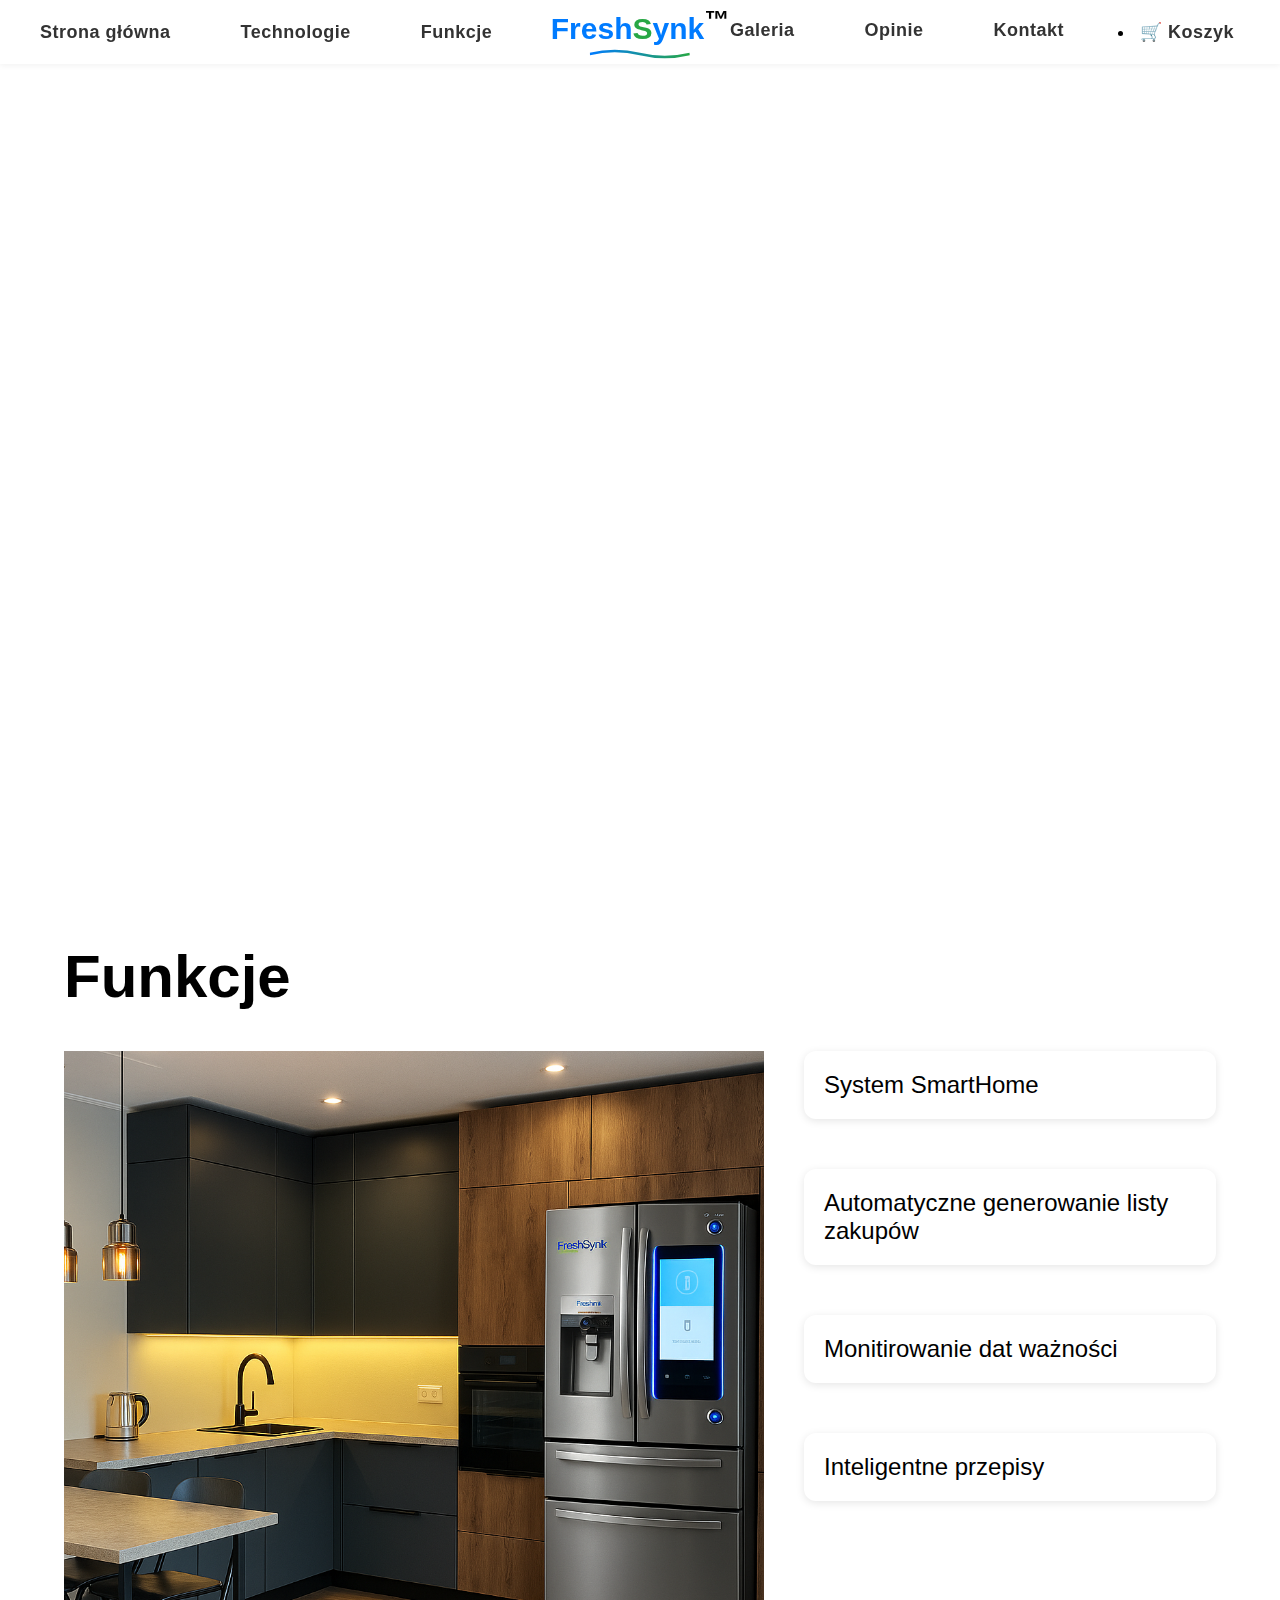
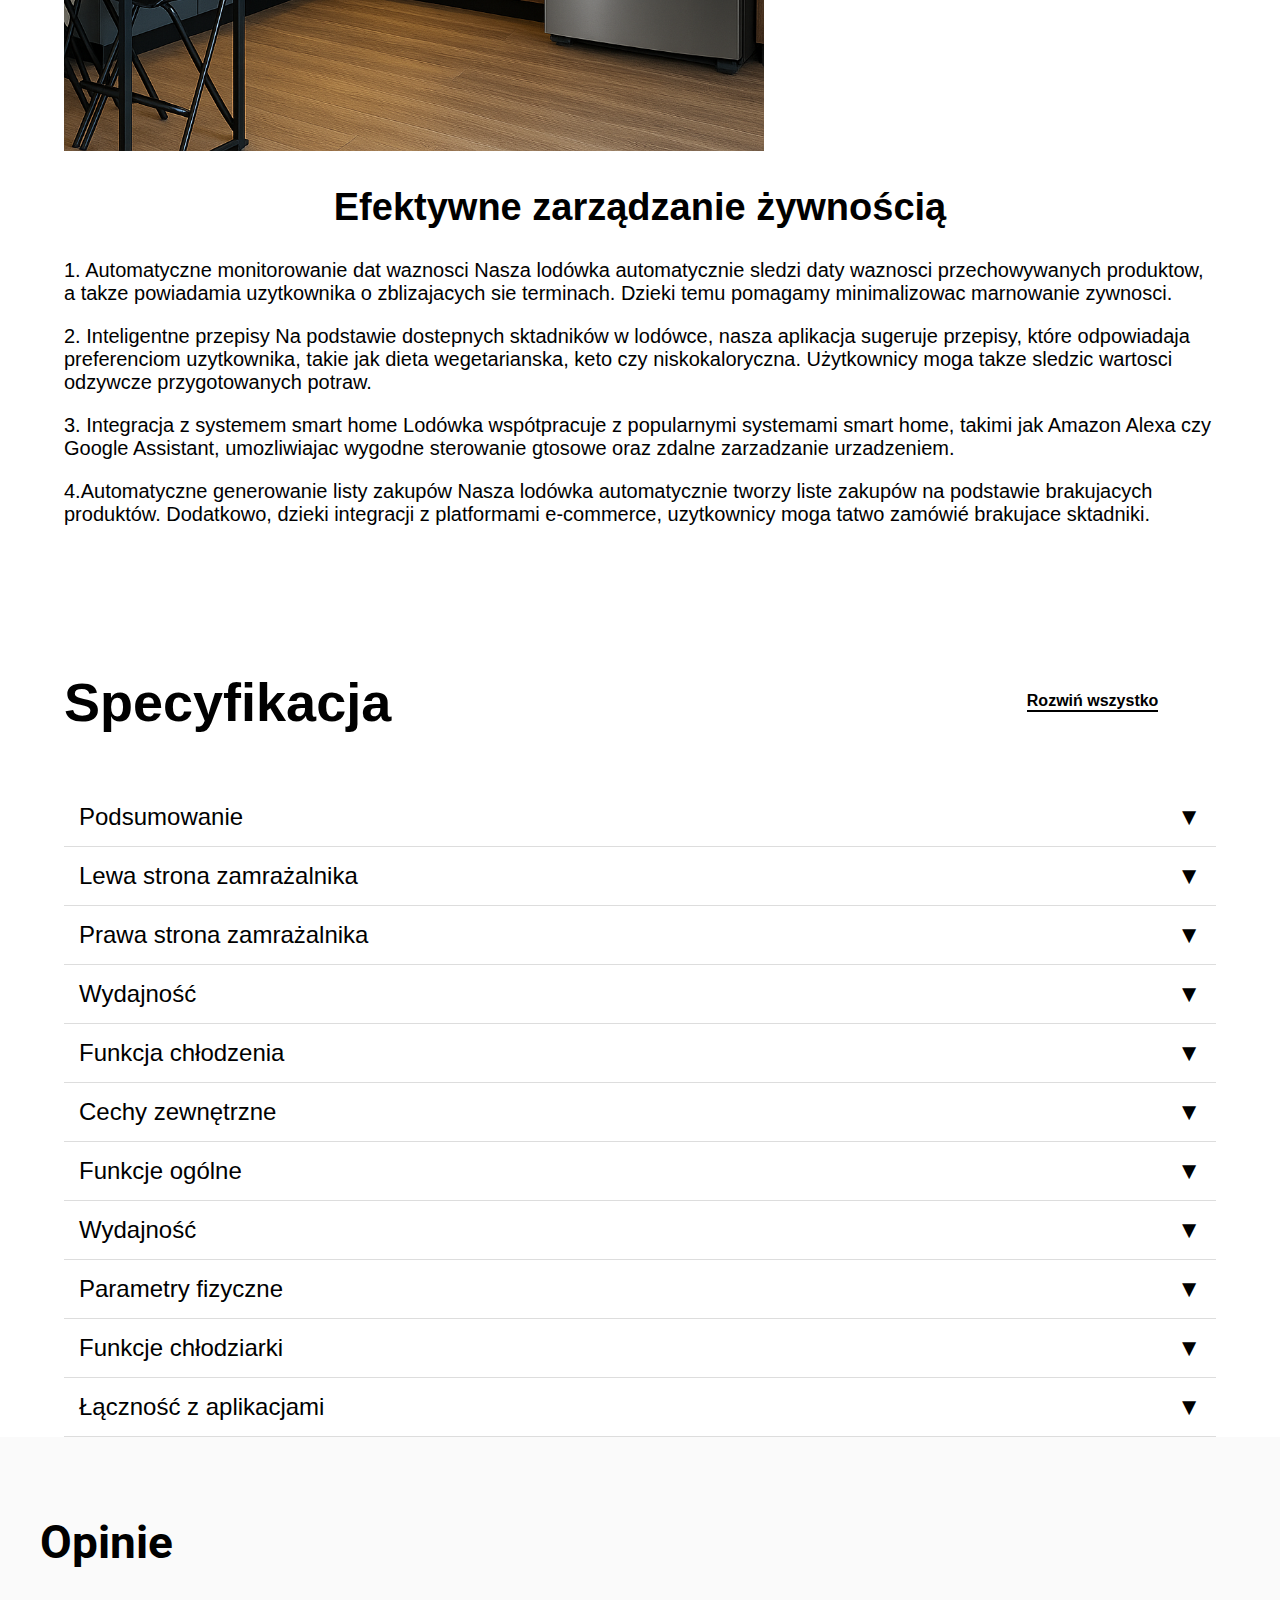
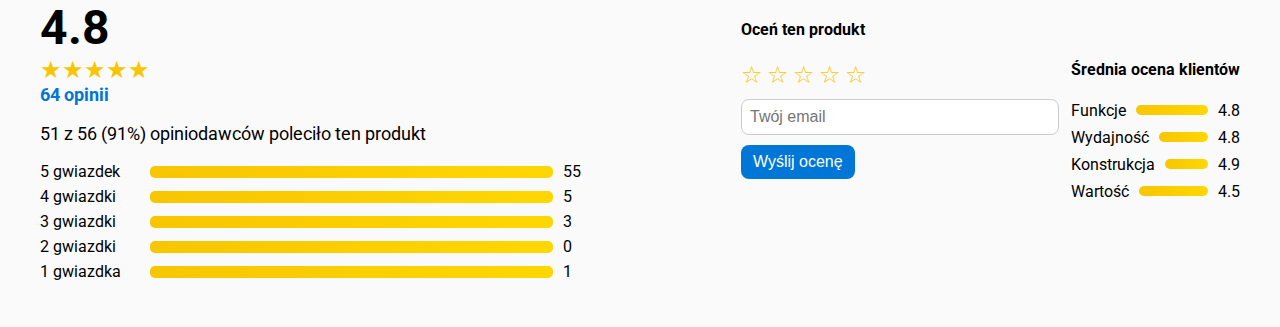
<file: index.html>
<!DOCTYPE html>
<html lang="pl">
<head>
  <meta charset="UTF-8" />
  <meta name="viewport" content="width=device-width, initial-scale=1.0" />
  <title>Freshsynk</title>
  <link rel="stylesheet" href="styles.css" />
  <link rel="preconnect" href="https://fonts.googleapis.com" />
  <link rel="preconnect" href="https://fonts.gstatic.com" crossorigin />
  <link href="https://fonts.googleapis.com/css2?family=Roboto:wght@400;700&display=swap" rel="stylesheet" />
</head>
<body>
  <header class="navbar">
    <div class="nav-left">
      <a href="#">Strona główna</a>
      <a href="technologie.html">Technologie</a>
      <a href="funkcje.html">Funkcje</a>
    </div>

    <div class="logo-container">
      <div class="logo">
        <span class="blue">Fresh</span><span class="green">S</span><span class="blue2">ynk</span><sup>™</sup>
        <svg class="logo-wave" viewBox="0 0 100 10" preserveAspectRatio="none">
          <path d="M0,5 Q25,0 50,5 T100,5" fill="none" stroke="url(#waveGradient)" stroke-width="2" />
          <defs>
            <linearGradient id="waveGradient" x1="0%" y1="0%" x2="100%" y2="0%">
              <stop offset="0%" stop-color="#007bff" />
              <stop offset="100%" stop-color="#28a745" />
            </linearGradient>
          </defs>
        </svg>
      </div>
    </div>

    <div class="nav-right">
      <a href="galeria.html">Galeria</a>
      <a href="opinie.html">Opinie</a>
      <a href="kontakt.html">Kontakt</a>
      <li>
        <button onclick="toggleCartModal()" class="hover:text-gray-300 relative">
          🛒 Koszyk
          <span id="cart-count" class="absolute -top-2 -right-4 bg-red-500 text-white text-xs px-2 py-0.5 rounded-full hidden">0</span>
        </button>
      </li>
      
    </div>
  </header>

  <section class="hero">
    <div class="hero-content">
      <div class="left">
        <h1>RF65DG9H0EB1 Lodówka FreshSynk AI SmartCool 8500 Technologia Triple Cooling™ Wi-Fi 1,83 m 636 l</h1>
        <p>
          Przyszłość chłodzenia – dziś. <br />
          Dotykowy ekran, zarządzanie aplikacją, <br /> system oszczędzania energii i <br />
          perfekcyjna świeżość każdego dnia.
        </p>
        <ul class="features">
          <li>🌐 Wi-Fi</li>
          <li>📱 Ekran dotykowy</li>
          <li>❄️ System SmartCool</li>
        </ul>
        <p class="price">
          <strong>Od 533,30 zł / mies. w ratach 0%,<br />
            przez 30 miesięcy lub 15 999,00 zł</strong>
        </p>
        <button onclick="addToCart('FreshSynk AI SmartCool 8500', '3999 zł')" 
  class="buy-btn">
  🛒 Dodaj do koszyka
</button>

<script>
  function addToCart(name, price) {
    const cart = JSON.parse(localStorage.getItem('cart')) || [];
    cart.push({ name, price });
    localStorage.setItem('cart', JSON.stringify(cart));
    alert(`Dodano do koszyka: ${name}`);
  }
</script>

      </div>
      <div class="right">
        <div class="fridge-box">
          <img src="frige.png" alt="SmartCool fridge" />
        </div>
      </div>
    </div>
  </section>

  <nav id="navbar" class="hidden-navbar">
    <ul>
      <li><a href="#funkcje">Funkcje</a></li>
      <li><a href="#specyfikacja">Specyfikacja</a></li>
      <li><a href="#opinie">Opinie</a></li>
      <li><a href="#pomoc">Pomoc</a></li>
    </ul>
  </nav>

  <section id="funkcje" class="funkcje">
        <h2>Funkcje</h2>
        <div class="funkcje-container">
          <div class="funkcje-image">
            <img src="fridge.png" alt="Fridge" />
          </div>
      
          <div class="funkcje-column-right">
            <div class="funkcja">System SmartHome</div>
            <div class="funkcja">Automatyczne generowanie listy zakupów</div>
            <div class="funkcja">Monitirowanie dat ważności</div>
            <div class="funkcja">Inteligentne przepisy</div>
          </div>
        </div>
        <div class="zarzadzanie-zywnoscia">
            <h2>Efektywne zarządzanie żywnością</h2>
            <div class="text-zywnosc">
                <p>
1. Automatyczne monitorowanie dat waznosci
Nasza lodówka automatycznie sledzi daty waznosci
przechowywanych produktow, a takze powiadamia
uzytkownika o zblizajacych sie terminach. Dzieki temu
pomagamy minimalizowac marnowanie zywnosci.</p>
<p>2. Inteligentne przepisy
Na podstawie dostepnych sktadników w lodówce, nasza
aplikacja sugeruje przepisy, które odpowiadaja
preferenciom uzytkownika, takie jak dieta
wegetarianska, keto czy niskokaloryczna. Użytkownicy
moga takze sledzic wartosci odzywcze przygotowanych
potraw. </p>
<p>3. Integracja z systemem smart home
Lodówka wspótpracuje z popularnymi systemami smart
home, takimi jak Amazon Alexa czy Google Assistant,
umozliwiajac wygodne sterowanie gtosowe oraz zdalne
zarzadzanie urzadzeniem. </p>
<p>4.Automatyczne generowanie listy zakupów
Nasza lodówka automatycznie tworzy liste zakupów na
podstawie brakujacych produktów. Dodatkowo, dzieki
integracji z platformami e-commerce, uzytkownicy moga
tatwo zamówié brakujace sktadniki.
                </p>
            </div>
        </div>
      </section>

      <section id="specyfikacja" class="specyfikacja">
        <div class="top-bar">
            <h2>Specyfikacja</h2>
            <span class="expand-toggle" id="toggleAll">Rozwiń wszystko</span>
          </div>
          
          <div class="section">Podsumowanie <span class="arrow">▼</span></div>
          <div class="section-content">
            <p><b>Typ chłodzenia:</b> Triple Cooling</p>
            <p><b>Wysokość obudowy z zawiasem netto:</b>1830 mm</p>
            <p><b>Wysokość obudowy z zawiasem netto:</b>1830 mm</p>
            <p><b>Głębokość z uchwytem drzwi netto:</b> 723 mm</p>
            <p><b>Waga netto:</b> 155 kg</p>
            <p><b>Szerokość netto:</b> 912 mm</p>
         </div>
          
          <div class="section">Lewa strona zamrażalnika <span class="arrow">▼</span></div>
          <div class="section-content">
            <p><b>Liczba półek:</b> 2</p>
            <p><b>Liczba szuflad:</b> 1 </p>
            <p><b>Liczba pojemników w drzwiach:</b> 3</p> 
            <p><b>Kostkarka:</b> Dual Auto Ice Maker</p>
            <p><b>Oświetlenie wewnętrzne LED:</b> Tak</p>
          </div>
          
          <div class="section">Prawa strona zamrażalnika <span class="arrow">▼</span></div>
          <div class="section-content">
            <p><b>Liczba szuflad:</b> 1</p>
            <p><b>FlexZone:</b> Tak</p>
            <p><b>Liczba półek:</b> 2</p> 
            <p><b>Liczba pojemników w drzwiach:</b> 3</p> 
          </div>
          
          <div class="section">Wydajność <span class="arrow">▼</span></div>
          <div class="section-content">
            <p><b>Zamrażarka brutto:</b> 250 ℓ</p>
            <p><b>Chłodziarka brutto:</b> 386 ℓ</p>
            <p><b>Pojemność brutto:</b> 636 ℓ</p>
          </div>
          
          <div class="section">Funkcja chłodzenia <span class="arrow">▼</span></div>
          <div class="section-content">
            <p><b>Typ chłodzenia:</b> Triple Cooling</p>
          </div>
          
          <div class="section">Cechy zewnętrzne <span class="arrow">▼</span></div>
          <div class="section-content">
            <p><b>Beverage Center:</b> Tak</p>
            <p><b> Kolor:</b> Grafitowa stal</p>
            <p><b>Dozownik z filtrem wody:</b> Tak</p>
            <p><b>Wyświetlacz:</b> Family Hub</p>
            <p><b>Otwieranie drzwi:</b> Podchwyt</p>
            <p><b>Typ dozownika:</b> Dyspenser wody (z podłączeniem do wody)+ Auto Fill</p>
          </div>
          
          <div class="section">Funkcje ogólne <span class="arrow">▼</span></div>
          <div class="section-content">
            <p><b>Alarm otwartych drzwi:</b> Tak</p>
            <p><b>Metal Cooling:</b> Tak</p>
          </div>
         
          <div class="section">Wydajność <span class="arrow">▼</span></div>
          <div class="section-content">
            <p><b>Klasa klimatyczna:</b> SN, N, ST, T</p>
            <p><b>Zdolność zamrażania:</b>  12 kg/24 godz.</p>
            <p><b>Roczne zużycie energii:</b> 365 kWh/rok</p>
            <p><b>Klasa efektywności energetycznej:</b> E</p>
            <p><b>Poziom hałasu (dB):</b> 37 dBA</p>
          </div>

          <div class="section">Parametry fizyczne <span class="arrow">▼</span></div>
          <div class="section-content">
            <p><b>Wysokość obudowy z zawiasem netto:</b> 1830 mm</p>
            <p><b>Wysokość obudowy bez zawiasu netto:</b> 1797 mm</p>
            <p><b>Głębokość z uchwytem drzwi netto:</b> 723 mm</p>
            <p><b>Głębokość bez uchwytu drzwi netto:</b> 723 mm</p>
            <p><b>Głębokość bez drzwi netto:</b> 610 mm</p>
            <p><b>Waga netto:</b> 155 kg</p>
            <p><b>Szerokość netto:</b> 912 mm</p>
            <p><b>Wymiary opakowania (SxWxG):</b> 972 x1970x776 mm</p>
            <p><b>Waga z opakowaniem:</b> 164 kg</p>
          </div>

          <div class="section">Funkcje chłodziarki <span class="arrow">▼</span></div>
          <div class="section-content">
            <p><b>Oświetlenie wewnętrzne LED:</b> Górne LED</p>
            <p><b>Liczba pojemników w drzwiach:</b>  6</p>
            <p><b>Liczba półek:</b> 4</p>
            <p><b>Liczba szuflad:</b> 2</p>
            <p><b>Pochłaniacz zapachów:</b> Filtr dezodoryzujący</p>
            <p><b>Liczba półek na duże butelki w drzwiach:</b> 1</p>
          </div>

          <div class="section">Łączność z aplikacjami <span class="arrow">▼</span></div>
          <div class="section-content">
            <p><b>Kompatybilność z aplikacją SmartThings:</b> Tak</p>
          </div>
      </section>

    <section id="opinie" class="opinie">
        <h2>Opinie</h2>
      
        <div class="opinie-top">
          <div class="opinie-left">
            <div class="rating-summary">
              <div class="rating-number">4.8</div>
              <div class="stars">★★★★★</div>
              <div class="reviews-count"><a href="opinie.html">64 opinii</a></div>
              <p>51 z 56 (91%) opiniodawców poleciło ten produkt</p>
            </div>
      
            <div class="rating-bars">
              <div class="bar"><span>5 gwiazdek</span><div class="bar-fill" style="width: 85%"></div><span>55</span></div>
              <div class="bar"><span>4 gwiazdki</span><div class="bar-fill" style="width: 10%"></div><span>5</span></div>
              <div class="bar"><span>3 gwiazdki</span><div class="bar-fill" style="width: 5%"></div><span>3</span></div>
              <div class="bar"><span>2 gwiazdki</span><div class="bar-fill" style="width: 0%"></div><span>0</span></div>
              <div class="bar"><span>1 gwiazdka</span><div class="bar-fill" style="width: 2%"></div><span>1</span></div>
            </div>
          </div>

            <div class="opinie-right">
                <h4>Oceń ten produkt</h4>
                <div class="star-select" id="star-select">
                  <span data-value="1">☆</span>
                  <span data-value="2">☆</span>
                  <span data-value="3">☆</span>
                  <span data-value="4">☆</span>
                  <span data-value="5">☆</span>
                </div>
                <input type="email" id="email-input" placeholder="Twój email" />
                <button id="submit-rating">Wyślij ocenę</button>
                <p id="rating-message" style="color: green; display: none;">Dziękujemy za opinię!</p>
              </div>
              
      
        <div class="opinie-bottom">
          <h4>Średnia ocena klientów</h4>
          <div class="category-ratings">
            <div class="category">
              <span>Funkcje</span>
              <div class="bar-fill" style="width: 96%"></div>
              <span class="score">4.8</span>
            </div>
            <div class="category">
              <span>Wydajność</span>
              <div class="bar-fill" style="width: 96%"></div>
              <span class="score">4.8</span>
            </div>
            <div class="category">
              <span>Konstrukcja</span>
              <div class="bar-fill" style="width: 98%"></div>
              <span class="score">4.9</span>
            </div>
            <div class="category">
              <span>Wartość</span>
              <div class="bar-fill" style="width: 90%"></div>
              <span class="score">4.5</span>
            </div>
          </div>
        </div>
      </section>
      
  <section id="pomoc">
    <!-- Pomoc sekcja -->
  </section>

  <script src="main.js" defer></script>
  <!-- MODAL: Koszyk -->
<div id="cartModal" class="fixed inset-0 bg-black bg-opacity-50 flex items-center justify-center hidden z-50">
    <div class="bg-white rounded-lg shadow-lg p-6 w-full max-w-md relative">
      <h2 class="text-xl font-semibold mb-4">Twój koszyk</h2>
      <div id="cartContent" class="space-y-4">
        <!-- Elementy koszyka będą ładowane dynamicznie tutaj -->
      </div>
      <div class="flex justify-between mt-6">
        <button onclick="clearCart()" class="bg-red-500 hover:bg-red-600 text-white py-2 px-4 rounded">Wyczyść</button>
        <button onclick="toggleCartModal()" class="bg-gray-300 hover:bg-gray-400 text-black py-2 px-4 rounded">Zamknij</button>
      </div>
  </div>
  
</body>
</html>
</file>
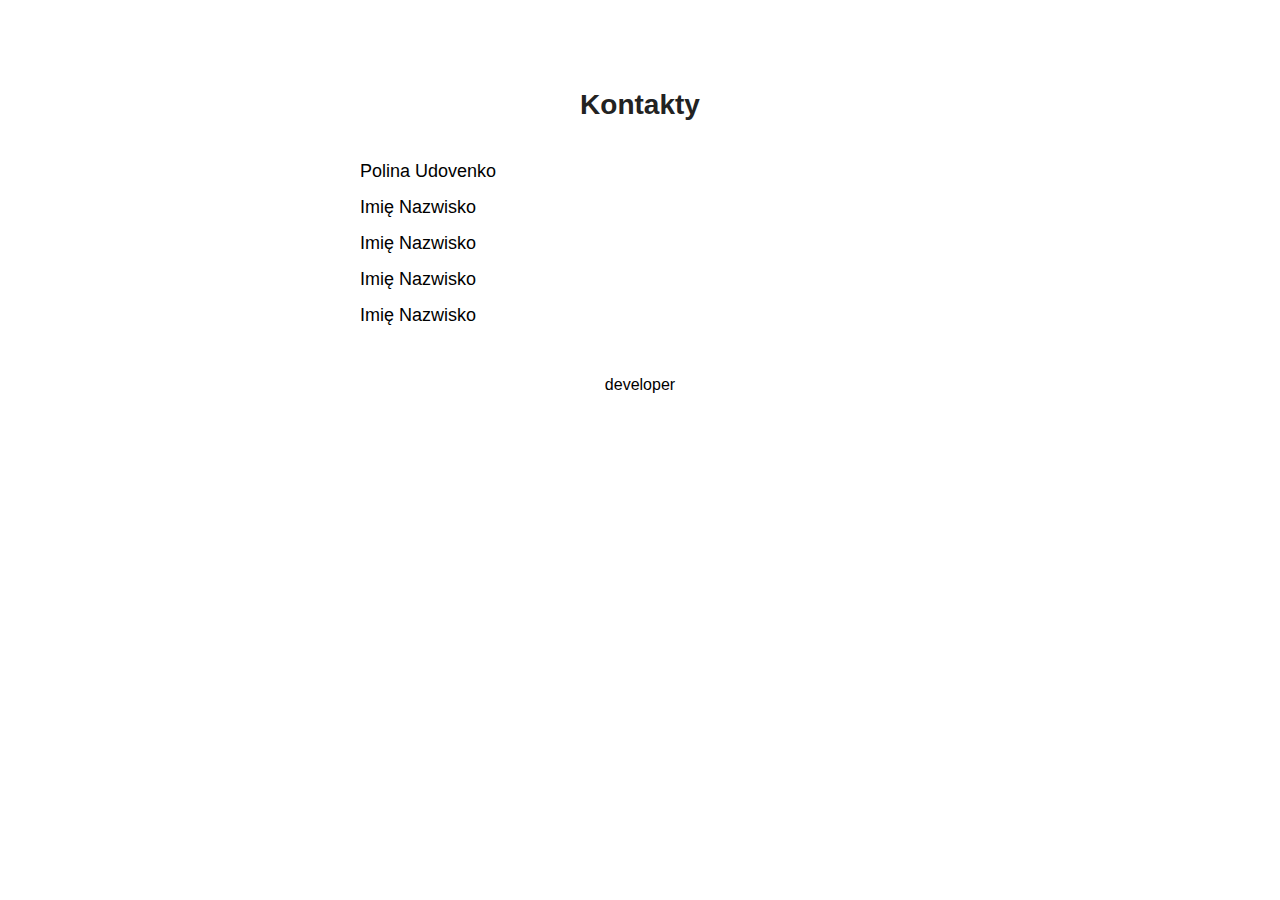
<file: kontakt.html>
<!DOCTYPE html>
<html lang="pl">
<head>
  <meta charset="UTF-8" />
  <meta name="viewport" content="width=device-width, initial-scale=1.0"/>
  <title>Kontakty</title>
  <link rel="stylesheet" href="styles.css"/>
</head>
<body>
  <div class="container">
    <h1>Kontakty</h1>
    
    <div class="contact-row">
      <span class="name">Polina Udovenko</span>
      <div class="icons">
        <a href="https://www.instagram.com/udovushka?utm_source=ig_web_button_share_sheet&igsh=ZDNlZDc0MzIxNw==" class="icon instagram" title="Instagram"></a>
        <a href="https://www.facebook.com/profile.php?id=100010141119674" class="icon facebook" title="Facebook"></a>
        <a href="#" class="icon whatsapp" title="WhatsApp"></a>
      </div>
    </div>

    <div class="contact-row">
      <span class="name">Imię Nazwisko</span>
      <div class="icons">
        <a href="#" class="icon instagram"></a>
        <a href="#" class="icon facebook"></a>
        <a href="#" class="icon whatsapp"></a>
      </div>
    </div>

    <div class="contact-row">
      <span class="name">Imię Nazwisko</span>
      <div class="icons">
        <a href="#" class="icon instagram"></a>
        <a href="#" class="icon facebook"></a>
        <a href="#" class="icon whatsapp"></a>
      </div>
    </div>

    <div class="contact-row">
      <span class="name">Imię Nazwisko</span>
      <div class="icons">
        <a href="#" class="icon instagram"></a>
        <a href="#" class="icon facebook"></a>
        <a href="#" class="icon whatsapp"></a>
      </div>
    </div>

    <div class="contact-row">
      <span class="name">Imię Nazwisko</span>
      <div class="icons">
        <a href="#" class="icon instagram"></a>
        <a href="#" class="icon facebook"></a>
        <a href="#" class="icon whatsapp"></a>
      </div>
    </div>

    <div class="developer">
      <p>developer</p>
      <div class="icons">
        <a href="#" class="icon instagram"></a>
        <a href="#" class="icon facebook"></a>
        <a href="#" class="icon whatsapp"></a>
      </div>
    </div>
  </div>
</body>
</html>
</file>
<file: styles.css>
body {
  margin: 0;
  font-family: 'Roboto', sans-serif;
  background-color: #ffffff;
}

/* Hero */
.hero {
  padding: 60px 20px;
}

.hero-content {
  display: flex;
  justify-content: space-between;
  align-items: center;
  max-width: 1200px;
  margin: auto;
  flex-wrap: wrap;
}

.left {
  max-width: 540px;
  animation: fadeInUp 1s ease forwards;
  opacity: 0;
  animation-delay: 0.2s;
}

.right {
  animation: fadeInUp 1s ease forwards;
  opacity: 0;
  animation-delay: 0.4s;
}

.left h1 {
  font-size: 32px;
  margin-bottom: 16px;
}

.left p {
  font-size: 18px;
  line-height: 1.5;
}

.features {
  list-style: none;
  padding: 0;
  margin: 20px 0;
}

.features li {
  margin-bottom: 8px;
  font-size: 18px;
  transition: transform 0.2s ease;
}

.features li:hover {
  transform: translateX(5px);
}

.price {
  font-size: 18px;
  margin: 20px 0;
}

.buy-btn {
  background-color: #007bff;
  color: white;
  border: none;
  padding: 12px 24px;
  font-size: 16px;
  border-radius: 20px;
  cursor: pointer;
  display: inline-block;
  margin-top: 10px;
}

.buy-btn:hover {
  background-color: #0056b3;
}

.right .fridge-box {
  background-color: #e0e0e0;
  padding: 30px;
  border-radius: 30px;
  position: sticky;
  top: 100px;
}

.right img {
  width: 300px;
  height: auto;
}

@keyframes fadeInUp {
  from {
    opacity: 0;
    transform: translateY(40px);
  }
  to {
    opacity: 1;
    transform: translateY(0);
  }
}

/* Navbar */
.navbar {
  display: flex;
  justify-content: space-between;
  align-items: center;
  padding: 20px 40px;
  position: sticky;
  top: 0;
  background-color: white;
  z-index: 1000;
  box-shadow: 0 2px 6px rgba(0, 0, 0, 0.05);
}

.nav-left, .nav-right {
  display: flex;
  gap: 70px;
}

.nav-left a, .nav-right a, .nav-right button {
  text-decoration: none;
  color: #333;
  font-weight: 600;
  font-size: 18px;
  transition: color 0.3s;
  letter-spacing: 0.5px;
  background: none;
  border: none;
  cursor: pointer;
  font-family: inherit;
}

.nav-left a:hover, .nav-right a:hover, .nav-right button:hover {
  color: #007bff;
}

.logo-container {
  position: absolute;
  left: 50%;
  transform: translateX(-50%);
}

.logo {
  text-align: center;
  font-size: 30px;
  font-weight: 600;
  font-family: 'Inter', sans-serif;
  position: relative;
}

.logo .blue { color: #007bff; }
.logo .green { color: #28a745; }
.logo .blue2 { color: #007bff; }

.logo-wave {
  width: 100px;
  height: 12px;
  display: block;
  margin: 2px auto 0;
}

/* Scroll Navbar */
#navbar {
  position: fixed;
  top: 0;
  width: 100%;
  padding: 10px 20px;
  z-index: 1000;
  background-color: #f8f8f8;
  box-shadow: 0 2px 6px rgba(0, 0, 0, 0.1);
  transition: transform 0.3s ease, opacity 0.3s ease;
}

.hidden-navbar {
  transform: translateY(-100%);
  opacity: 0;
  pointer-events: none;
}

.visible-navbar {
  transform: translateY(0);
  opacity: 1;
  pointer-events: auto;
}

#navbar ul {
  list-style: none;
  display: flex;
  justify-content: center;
  gap: 30px;
  margin: 0;
  padding: 0;
}

#navbar a {
  text-decoration: none;
  color: #333;
  font-weight: bold;
  font-size: 16px;
}

#navbar a:hover {
  color: #0077cc;
}

/* Cart Count */
#cart-count {
  position: absolute;
  top: -8px;
  right: -12px;
  background: #dc2626;
  color: white;
  padding: 2px 6px;
  border-radius: 9999px;
  font-size: 12px;
  line-height: 1;
  display: none;
}

#cart-count:not(.hidden) {
  display: inline-block;
}

/* Features Section */
.funkcje-container {
  display: flex;
  gap: 40px;
  align-items: flex-start;
  margin-top: 30px;
  flex-wrap: wrap;
}

.funkcje {
  padding: 80px 20px;
  background: #ffffff;
  max-width: 90%;
  margin: auto;
}

.funkcje h2 {
  font-size: 60px;
  margin-bottom: 40px;
  text-align: left;
}

.funkcje-column-right {
  display: flex;
  flex-direction: column;
  gap: 50px;
  flex: 1;
  min-width: 60px;
}

.funkcja {
  padding: 20px;
  border-radius: 12px;
  font-size: 24px;
  box-shadow: 0 2px 8px rgba(0,0,0,0.1);
}

.funkcje-image img {
  width: 700px;
  height: auto;
  border-radius: 0;
}

/* Additional Sections */
.zarzadzanie-zywnoscia h2 {
  font-size: 38px;
  text-align: center;
  margin-bottom: 30px;
}

.text-zywnosc {
  font-size: 20px;
}

.specyfikacja {
  max-width: 100%;
  margin-left: 5%;
  margin-right: 5%;
  font-size: 36px;
}

.top-bar {
  display: flex;
  justify-content: space-between;
  align-items: center;
  margin-bottom: 10px;
  max-width: 95%;
}

.expand-toggle {
  font-size: 16px;
  cursor: pointer;
  color: #000;
  font-weight: bold;
  border-bottom: 2px solid #000;
}

.section {
  border-bottom: 1px solid #ddd;
  cursor: pointer;
  padding: 15px;
  font-size: 24px;
  display: flex;
  justify-content: space-between;
  align-items: center;
}

.section-content {
  display: none;
  padding: 15px;
  font-size: 18px;
  color: #333;
}

.arrow {
  transition: transform 0.3s ease;
}

.active .arrow {
  transform: rotate(180deg);
}

.active + .section-content {
  display: block;
}

/* Reviews Section */
.opinie {
  padding: 40px;
  background-color: #fafafa;
  font-family: 'Roboto', sans-serif;
}

.opinie h2 {
  font-size: 46px;
  margin-bottom: 30px;
}

.opinie-top {
  display: flex;
  justify-content: space-between;
  flex-wrap: wrap;
  gap: 30px;
}

.opinie-left {
  flex: 1;
  min-width: 300px;
}

.rating-summary {
  font-size: 18px;
}

.rating-number {
  font-size: 48px;
  font-weight: bold;
}

.stars {
  color: #f7c600;
  font-size: 24px;
}

.reviews-count a {
  text-decoration: none;
  color: #0076d6;
  font-weight: bold;
}

.rating-bars .bar {
  display: flex;
  align-items: center;
  gap: 10px;
  margin: 6px 0;
}

.rating-bars .bar span:first-child {
  width: 100px;
}

.rating-bars .bar .bar-fill {
  height: 12px;
  background-color: #f7c600;
  flex-grow: 1;
  max-width: 60%;
  border-radius: 5px;
  background: linear-gradient(to right, #f7c600, #ffd700);
}

.opinie-right {
  max-width: 300px;
}

#email-input {
  margin-top: 10px;
  padding: 8px;
  width: 100%;
  border: 1px solid #ccc;
  border-radius: 8px;
  font-size: 16px;
}

#submit-rating {
  margin-top: 10px;
  padding: 8px 12px;
  background-color: #0076d6;
  color: white;
  border: none;
  border-radius: 8px;
  cursor: pointer;
  font-size: 16px;
}

#submit-rating:hover {
  background-color: #005bb5;
}

.star-select span {
  font-size: 24px;
  color: #f7c600;
  cursor: pointer;
}

.opinie-bottom {
  margin-top: 40px;
}

.category-ratings .category {
  display: flex;
  align-items: center;
  gap: 10px;
  margin: 8px 0;
}

.category-ratings .category span:first-child {
  width: 100px;
}

.category-ratings .bar-fill {
  height: 10px;
  flex-grow: 1;
  background-color: #f7c600;
  border-radius: 5px;
  background: linear-gradient(to right, #f7c600, #ffd700);
}

.category-ratings .score {
  width: 30px;
  text-align: right;
}

#cartModal {
    position: fixed;
    inset: 0;
    background-color: rgba(0, 0, 0, 0.5); /* полупрозрачный фон */
    display: flex;
    justify-content: center;
    align-items: center;
    z-index: 9999;
  }
  
  #cartModal.hidden {
    display: none;
  }


/* kontakty po detski */
body {
    font-family: 'Segoe UI', sans-serif;
    background-color: #fff;
    margin: 0;
    padding: 0;
  }
  
  .container {
    max-width: 600px;
    margin: 50px auto;
    padding: 20px;
    text-align: center;
  }
  
  h1 {
    margin-bottom: 40px;
    font-size: 28px;
    color: #222;
  }
  
  .contact-row {
    display: flex;
    justify-content: space-between;
    align-items: center;
    margin: 15px 0;
    padding: 0 20px;
  }
  
  .name {
    font-size: 18px;
    color: #000;
    text-align: left;
  }
  
  .icons {
    display: flex;
    gap: 12px;
  }
  
  .icon {
    width: 28px;
    height: 28px;
    background-size: cover;
    transition: transform 0.2s;
  }
  
  .icon:hover {
    transform: scale(1.15);
  }
  
  .instagram {
    background-image: url('https://cdn-icons-png.flaticon.com/512/2111/2111463.png');
  }
  
  .facebook {
    background-image: url('https://cdn-icons-png.flaticon.com/512/733/733547.png');
  }
  
  .whatsapp {
    background-image: url('https://cdn-icons-png.flaticon.com/512/733/733585.png');
  }
  
  .developer {
    margin-top: 50px;
  }
  
  .developer p {
    font-size: 16px;
    margin-bottom: 10px;
  }
  
.footer {
    display: flex;
    justify-content: space-between;
    align-items: center;
    flex-wrap: wrap;
    background: #fff;
    border-top: 1px solid #ccc;
    padding: 15px 30px;
    position: relative;
    font-size: 13px;
  }
  
  .footer-left,
  .footer-right {
    display: flex;
    align-items: center;
    gap: 15px;
    flex-wrap: wrap;
  }
  
  .footer-left a,
  .footer-right a {
    text-decoration: none;
    color: #000;
  }
  
  .footer-left .divider {
    margin: 0 5px;
    color: #888;
  }
  
  .footer-center {
    font-size: 18px;
    font-weight: bold;
  }
  
  .icon {
    width: 20px;
    height: 20px;
    background-size: cover;
  }
  
  .icon.fb {
    background-image: url('https://cdn-icons-png.flaticon.com/512/733/733547.png');
  }
  .icon.yt {
    background-image: url('https://cdn-icons-png.flaticon.com/512/1384/1384060.png');
  }
  .icon.ig {
    background-image: url('https://cdn-icons-png.flaticon.com/512/2111/2111463.png');
  }

  
  .cookie-btn {
    position: absolute;
    bottom: -25px;
    left: 10px;
    font-size: 12px;
    background: #e7f6f9;
    padding: 3px 8px;
    border-radius: 15px;
  }
  
  .cookie-btn a {
    text-decoration: none;
    color: #007fa3;
  }
</file>
